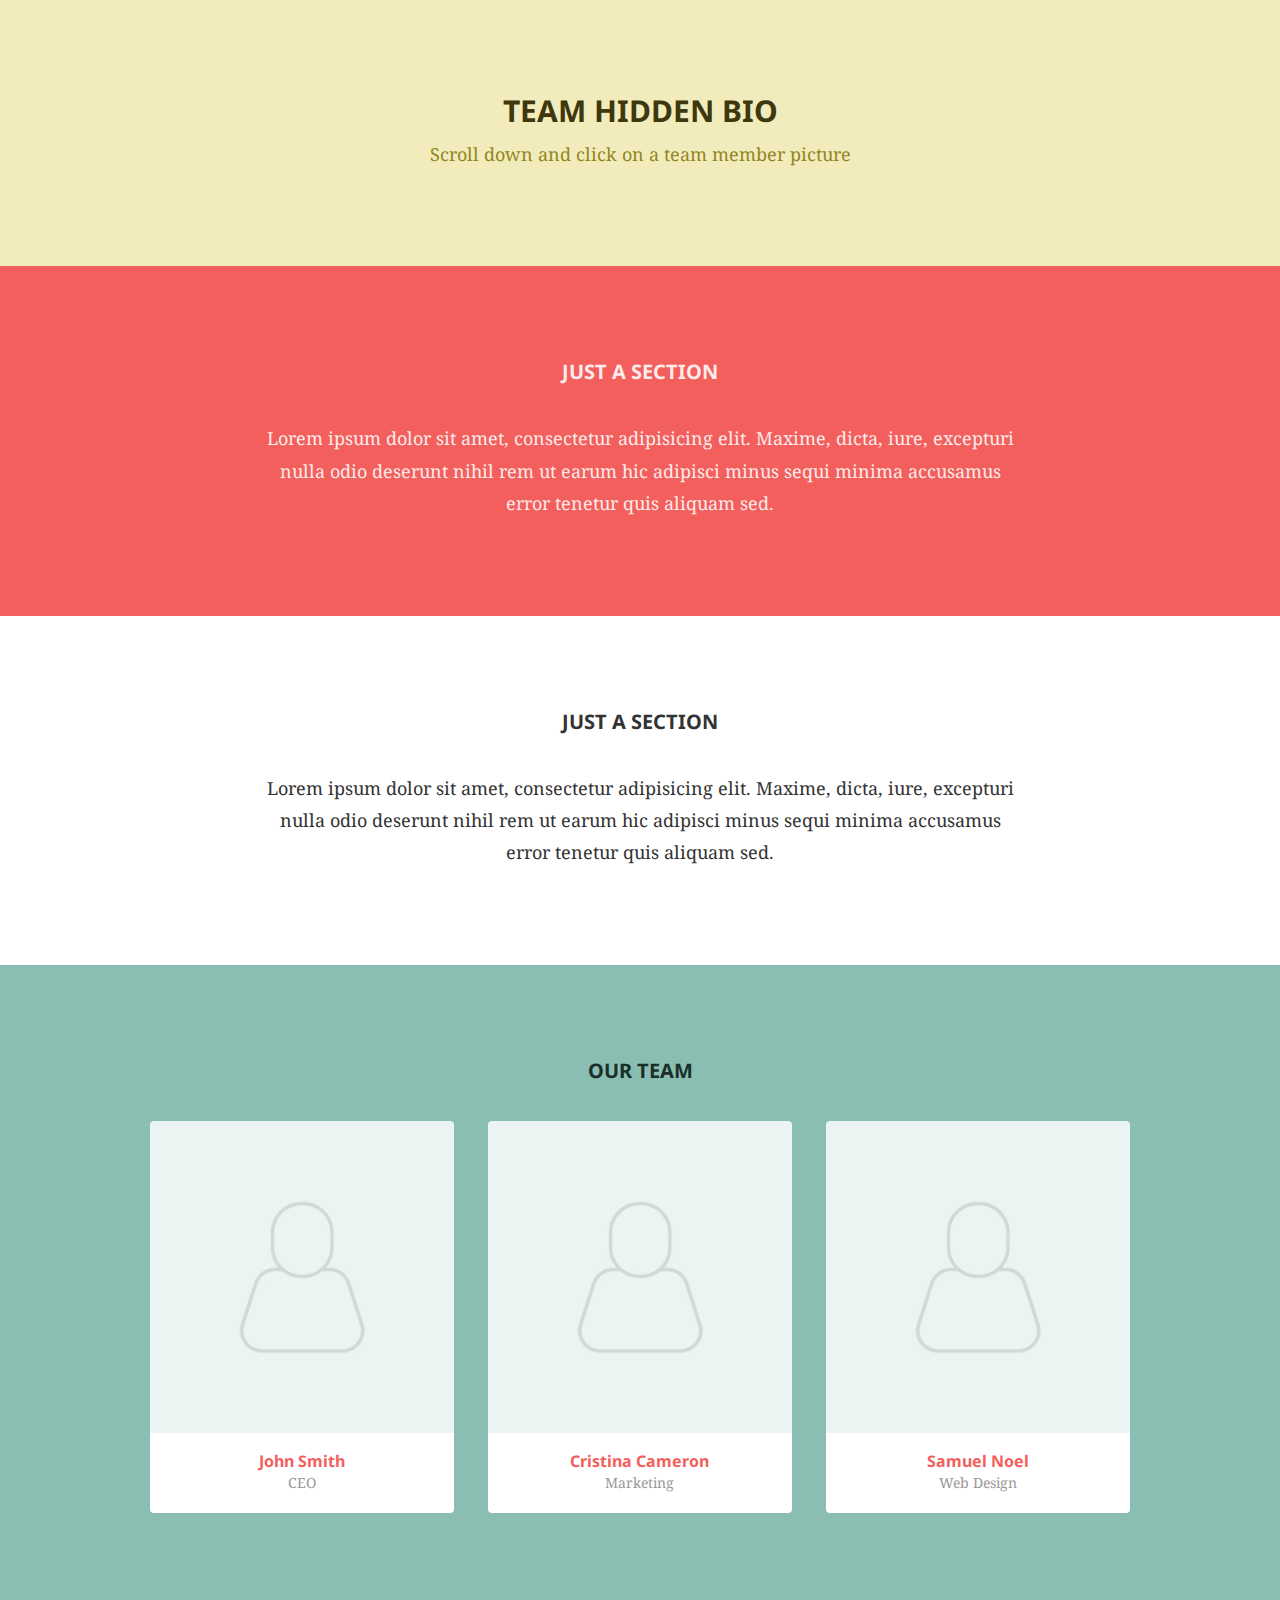
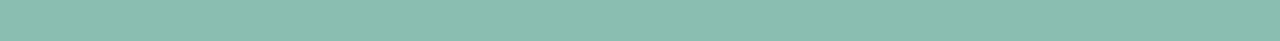
<file: team/index.html>
<!doctype html>
<html lang="en" class="no-js">
<head>
	<meta charset="UTF-8">
	<meta name="viewport" content="width=device-width, initial-scale=1">

	<link href='http://fonts.googleapis.com/css?family=Droid+Sans:400,700|Droid+Serif' rel='stylesheet' type='text/css'>

	<link rel="stylesheet" href="css/reset.css"> <!-- CSS reset -->
	<link rel="stylesheet" href="css/style.css"> <!-- Gem style -->
	<script src="js/modernizr.js"></script> <!-- Modernizr -->
  	
	<title>Team Hidden Bio</title>
</head>
<body>
	<main>
		<header class="cd-section">
			<div class="cd-container">
				<h1>Team Hidden Bio</h1>
				<p>Scroll down and click on a team member picture</p>
			</div> <!-- cd-container -->
		</header>

		<section class="cd-section cd-placeholder-1">
			<div class="cd-container">
				<h2>Just a section</h2>
				<p>Lorem ipsum dolor sit amet, consectetur adipisicing elit. Maxime, dicta, iure, excepturi nulla odio deserunt nihil rem ut earum hic adipisci minus sequi minima accusamus error tenetur quis aliquam sed.</p>
			</div> <!-- cd-container -->
		</section>

		<section class="cd-section cd-placeholder-2">
			<div class="cd-container">
				<h2>Just a section</h2>
				<p>Lorem ipsum dolor sit amet, consectetur adipisicing elit. Maxime, dicta, iure, excepturi nulla odio deserunt nihil rem ut earum hic adipisci minus sequi minima accusamus error tenetur quis aliquam sed.</p>
			</div> <!-- cd-container -->
		</section>

		<section id="cd-team" class="cd-section">
			<div class="cd-container">
				<h2>Our team</h2>
				<ul>
					<li>
						<a href="#0" data-type="member-1">
							<figure>
								<img src="img/team-member-1.jpg" alt="Team member 1">
								<div class="cd-img-overlay"><span>View Bio</span></div>
							</figure>

							<div class="cd-member-info">
								John Smith <span>CEO</span>
							</div> <!-- cd-member-info -->
						</a>
					</li>
					
					<li>
						<a href="#0" data-type="member-2">
							<figure>
								<img src="img/team-member-1.jpg" alt="Team member 1">
								<div class="cd-img-overlay"><span>View Bio</span></div>
							</figure>

							<div class="cd-member-info">
								Cristina Cameron <span>Marketing</span>
							</div> <!-- cd-member-info -->
						</a>
					</li>

					<li>
						<a href="#0" data-type="member-3">
							<figure>
								<img src="img/team-member-1.jpg" alt="Team member 1">
								<div class="cd-img-overlay"><span>View Bio</span></div>
							</figure>

							<div class="cd-member-info">
								Samuel Noel <span>Web Design</span>
							</div> <!-- cd-member-info -->
						</a>
					</li>
				</ul>
			</div> <!-- cd-container -->
		</section> <!-- cd-team -->

		<div class="cd-overlay"></div>
	</main>

	<div class="cd-member-bio member-1">
		<div class="cd-member-bio-pict">
			<img src="img/member-bio-img-1.jpg" alt="Member Bio image">
		</div> <!-- cd-member-bio-pict -->

		<div class="cd-bio-content">
			<h1>Meet John Smith</h1>
			<p>Lorem ipsum dolor sit amet, consectetur adipisicing elit. Non, amet, voluptatibus et omnis dolore illo saepe voluptatem qui quibusdam sunt corporis ut iure repellendus delectus voluptate explicabo temporibus quos eaque?</p>
			<p>Lorem ipsum dolor sit amet, consectetur adipisicing elit. Ex, explicabo, doloribus, esse rem officia quas facilis eius alias similique ducimus amet quam odio perspiciatis dolorem ipsam! Ab, dolores, adipisci, explicabo pariatur illum deleniti quam iusto placeat nisi aliquam praesentium mollitia eligendi a! Sequi, voluptatibus sed quos possimus harum rem tempore fugiat? Corporis, officia, assumenda, asperiores blanditiis quidem aliquam fugiat vel excepturi velit provident aut omnis quos aliquid tempora eaque. Nemo, eveniet, sint maxime eum maiores totam est inventore numquam voluptatem hic nam blanditiis placeat illum nesciunt voluptatum eos cum quos magni voluptates ipsam. Perspiciatis alias ducimus libero. Quo provident omnis fugiat ut repellendus optio cum quaerat odio et ipsa. Molestias, atque repellat non maxime amet corporis magni libero quam numquam error beatae at asperiores et a porro nostrum ab necessitatibus esse aliquid iure repellendus obcaecati unde quo eius eum dolores quasi consectetur culpa velit optio! Sequi, dolor, minima, veniam doloribus in ullam cupiditate iste animi ipsum esse eaque similique illo temporibus magni et earum amet sint deleniti est reiciendis. Maxime, quis, animi, ad quasi adipisci suscipit alias iste reprehenderit ea placeat nulla commodi nobis magnam provident veniam earum odit eveniet possimus aut voluptatum dolorum culpa necessitatibus facere totam quisquam. Ipsam.</p>
		</div> <!-- cd-bio-content -->
	</div> <!-- cd-member-bio -->

	<div class="cd-member-bio member-2">
		<div class="cd-member-bio-pict">
			<img src="img/member-bio-img-2.jpg" alt="Member Bio image">
		</div> <!-- cd-member-bio-pict -->

		<div class="cd-bio-content">
			<h1>Meet Cristina Cameron</h1>
			<p>Lorem ipsum dolor sit amet, consectetur adipisicing elit. Non, amet, voluptatibus et omnis dolore illo saepe voluptatem qui quibusdam sunt corporis ut iure repellendus delectus voluptate explicabo temporibus quos eaque?</p>
			<p>Lorem ipsum dolor sit amet, consectetur adipisicing elit. Ex, explicabo, doloribus, esse rem officia quas facilis eius alias similique ducimus amet quam odio perspiciatis dolorem ipsam! Ab, dolores, adipisci, explicabo pariatur illum deleniti quam iusto placeat nisi aliquam praesentium mollitia eligendi a! Sequi, voluptatibus sed quos possimus harum rem tempore fugiat? Corporis, officia, assumenda, asperiores blanditiis quidem aliquam fugiat vel excepturi velit provident aut omnis quos aliquid tempora eaque. Nemo, eveniet, sint maxime eum maiores totam est inventore numquam voluptatem hic nam blanditiis placeat illum nesciunt voluptatum eos cum quos magni voluptates ipsam. Perspiciatis alias ducimus libero. Quo provident omnis fugiat ut repellendus optio cum quaerat odio et ipsa. Molestias, atque repellat non maxime amet corporis magni libero quam numquam error beatae at asperiores et a porro nostrum ab necessitatibus esse aliquid iure repellendus obcaecati unde quo eius eum dolores quasi consectetur culpa velit optio! Sequi, dolor, minima, veniam doloribus in ullam cupiditate iste animi ipsum esse eaque similique illo temporibus magni et earum amet sint deleniti est reiciendis. Maxime, quis, animi, ad quasi adipisci suscipit alias iste reprehenderit ea placeat nulla commodi nobis magnam provident veniam earum odit eveniet possimus aut voluptatum dolorum culpa necessitatibus facere totam quisquam. Ipsam.</p>
		</div> <!-- cd-bio-content -->
	</div> <!-- cd-member-bio -->

	<div class="cd-member-bio member-3">
		<div class="cd-member-bio-pict">
			<img src="img/member-bio-img-3.jpg" alt="Member Bio image">
		</div> <!-- cd-member-bio-pict -->

		<div class="cd-bio-content">
			<h1>Meet Samuel Noel</h1>
			<p>Lorem ipsum dolor sit amet, consectetur adipisicing elit. Non, amet, voluptatibus et omnis dolore illo saepe voluptatem qui quibusdam sunt corporis ut iure repellendus delectus voluptate explicabo temporibus quos eaque?</p>
			<p>Lorem ipsum dolor sit amet, consectetur adipisicing elit. Ex, explicabo, doloribus, esse rem officia quas facilis eius alias similique ducimus amet quam odio perspiciatis dolorem ipsam! Ab, dolores, adipisci, explicabo pariatur illum deleniti quam iusto placeat nisi aliquam praesentium mollitia eligendi a! Sequi, voluptatibus sed quos possimus harum rem tempore fugiat? Corporis, officia, assumenda, asperiores blanditiis quidem aliquam fugiat vel excepturi velit provident aut omnis quos aliquid tempora eaque. Nemo, eveniet, sint maxime eum maiores totam est inventore numquam voluptatem hic nam blanditiis placeat illum nesciunt voluptatum eos cum quos magni voluptates ipsam. Perspiciatis alias ducimus libero. Quo provident omnis fugiat ut repellendus optio cum quaerat odio et ipsa. Molestias, atque repellat non maxime amet corporis magni libero quam numquam error beatae at asperiores et a porro nostrum ab necessitatibus esse aliquid iure repellendus obcaecati unde quo eius eum dolores quasi consectetur culpa velit optio! Sequi, dolor, minima, veniam doloribus in ullam cupiditate iste animi ipsum esse eaque similique illo temporibus magni et earum amet sint deleniti est reiciendis. Maxime, quis, animi, ad quasi adipisci suscipit alias iste reprehenderit ea placeat nulla commodi nobis magnam provident veniam earum odit eveniet possimus aut voluptatum dolorum culpa necessitatibus facere totam quisquam. Ipsam.</p>
		</div> <!-- cd-bio-content -->
	</div> <!-- cd-member-bio -->
	<a href="#0" class="cd-member-bio-close">Close</a> <!-- close the author bio section -->
<script src="http://ajax.googleapis.com/ajax/libs/jquery/1.11.0/jquery.min.js"></script>
<script src="js/main.js"></script> <!-- Gem jQuery -->
</body>
</html>
</file>
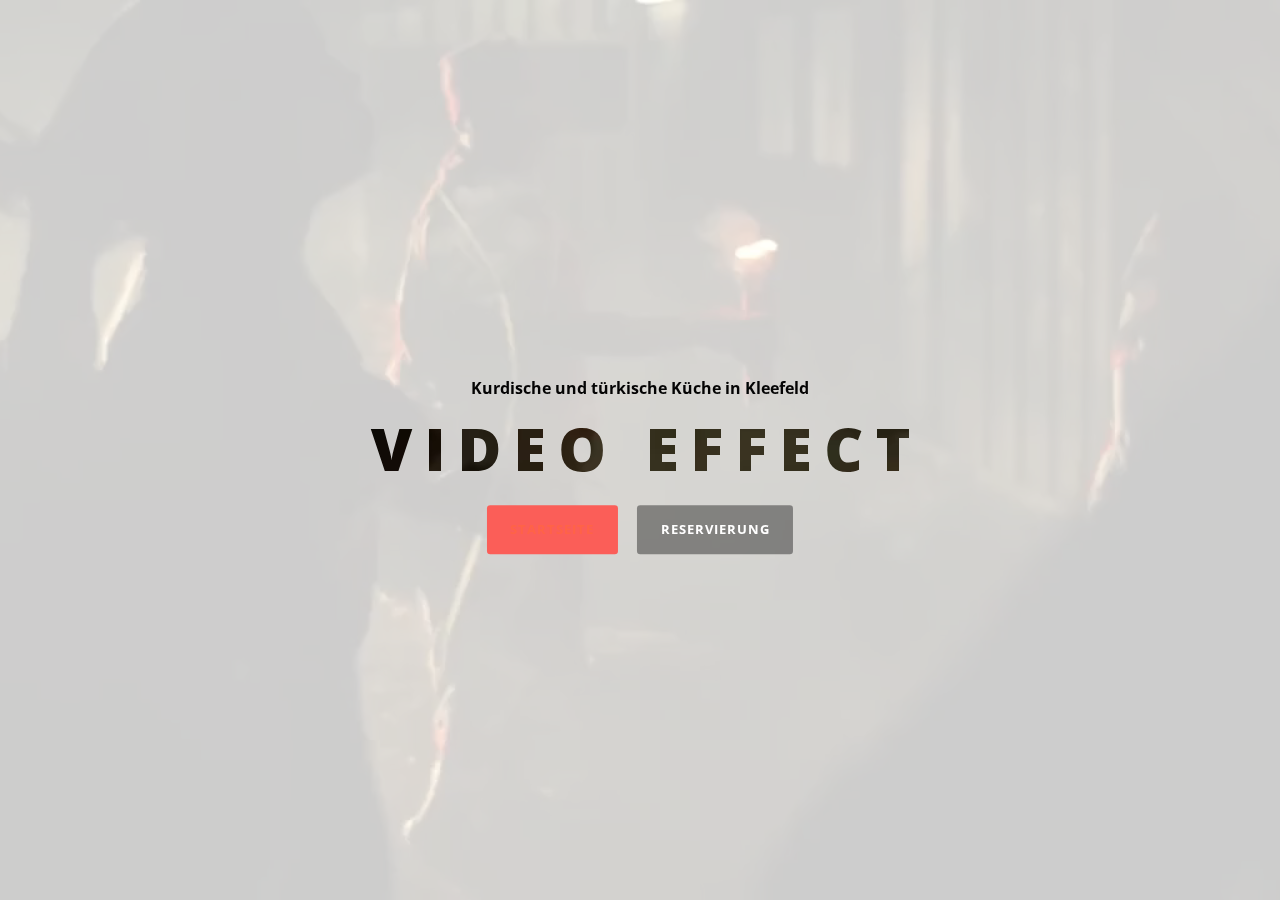
<file: video.html>
<!doctype html>
<html lang="en" class="no-js">
<head>
	<meta charset="UTF-8">
	<meta name="viewport" content="width=device-width, initial-scale=1">

	<link href='https://fonts.googleapis.com/css?family=Open+Sans:300,700,400' rel='stylesheet' type='text/css'>

	<link rel="stylesheet" href="video/css/reset.css"> <!-- CSS reset -->
	<link rel="stylesheet" href="video/css/style.css"> <!-- Resource style -->
	<script src="video/js/modernizr.js"></script> <!-- Modernizr -->
  	
	<title>memento Grill</title>
</head>
<body>

<section class="cd-intro video">
	<div class="cd-intro-content video">
		<h1 class="svg-wrapper">
			<svg class="svg-mask" x="0px" y="0px" width="4000px" height="3000px" viewBox="0 0 4000 3000">
			 <title>memento Grill</title>
				<path fill="#FFFFFF" d="M1836.9,1488h-2.9v24h2.1c3.5,0,6.1-1,7.7-3.1s2.5-5.2,2.5-9.4c0-3.9-0.8-6.8-2.3-8.7
					C1842.5,1488.9,1840.1,1488,1836.9,1488z"/>
				<path fill="#FFFFFF" d="M0,0v3000h4000V0H0z M1758.4,1521h-13.6l-14-42h13l5.8,21.5c1.2,4.8,1.9,8.1,2,10c0.1-1.4,0.4-3.1,0.8-5.2
					s0.8-3.5,1.1-4.7l5.9-21.7h12.9L1758.4,1521z M1801,1521h-12v-42h12V1521z M1852.4,1515.4c-3.9,3.9-9.5,5.6-16.6,5.6H1822v-42h14.8
					c6.9,0,12.2,1.6,15.9,5.1c3.7,3.5,5.6,8.4,5.6,15C1858.3,1506.3,1856.4,1511.6,1852.4,1515.4z M1903,1488h-13v7h12v9h-12v8h13v9
					h-25v-42h25V1488z M1957.7,1516.4c-3.5,3.8-8.7,5.6-15.5,5.6c-6.7,0-11.9-1.9-15.5-5.7c-3.6-3.8-5.4-9.3-5.4-16.5
					c0-7.1,1.8-12.6,5.3-16.3c3.6-3.8,8.7-5.6,15.5-5.6c6.8,0,12,1.9,15.5,5.6c3.5,3.7,5.3,9.2,5.3,16.4
					C1963,1507.2,1961.3,1512.7,1957.7,1516.4z M2036,1488h-14v7h13v9h-13v8h14v9h-26v-42h26V1488z M2081,1488h-14v8h13v9h-13v16h-12
					v-42h26V1488z M2125,1488h-14v8h13v9h-13v16h-11v-42h25V1488z M2169,1488h-13v7h12v9h-12v8h13v9h-25v-42h25V1488z M2208.6,1512.6
					c1.9,0,3.5-0.3,5.3-0.8s4.1-1.2,5.1-1.9v9.8c-3,1.6-7.4,2.4-11.9,2.4c-6.5,0-11.3-1.9-14.7-5.6c-3.4-3.8-5.1-9.2-5.1-16.3
					c0-4.4,0.9-8.3,2.5-11.7c1.7-3.4,4.1-5.9,7.2-7.7c3.1-1.8,6.8-2.7,11.1-2.7c4.6,0,9.1,1,13.3,3l-3.5,9.1c-1.6-0.7-3.2-1.4-4.7-1.9
					c-1.6-0.5-3.3-0.8-5.1-0.8c-2.8,0-4.9,1.1-6.4,3.4s-2.3,5.4-2.3,9.3C2199.2,1508.5,2202.3,1512.6,2208.6,1512.6z M2269,1488h-10v33
					h-12v-33h-10v-9h32V1488z"/>
				<path fill="#FFFFFF" d="M1942.3,1487.4c-5.8,0-8.7,4.2-8.7,12.5c0,8.3,2.9,12.4,8.6,12.4c2.9,0,5.1-1,6.5-3c1.4-2,2.1-5.1,2.1-9.4
					c0-4.3-0.7-7.4-2.2-9.5C1947.3,1488.5,1945.1,1487.4,1942.3,1487.4z"/>
			</svg> <!-- .svg-mask -->

			<svg class="svg-mask-mobile" x="0px" y="0px" width="2000px" height="3000px" viewBox="0 0 2000 3000">
				<title>memento Grill</title>
				<path fill="#FFFFFF" d="M1082,1445c-5.8,0-8.7,4.2-8.7,12.5s2.9,12.4,8.6,12.4c2.9,0,5.1-1,6.5-3s2.1-5.1,2.1-9.4s-0.7-7.4-2.2-9.5
					C1087,1446,1084.9,1445,1082,1445z"/>
				<path fill="#FFFFFF" d="M0,0v3000h2000V0H0z M1022.6,1436.2h25.4v9.3h-13.9v6.7h12.8v9.3h-12.8v8.1h13.9v9.4h-25.4V1436.2z
					 M971.3,1436.2h14.8c6.9,0,12.2,1.8,15.9,5.3s5.6,8.6,5.6,15.2c0,7.1-2,12.7-5.9,16.5c-3.9,3.9-9.5,5.8-16.6,5.8h-13.9v-42.8H971.3z
					 M907.4,1525.5h-13.9v6.7h12.8v9.3h-12.8v8.1h13.9v9.4H882v-42.8h25.4V1525.5z M903.8,1479l-14-42.8h13l5.8,21.7
					c1.2,4.8,1.9,8.2,2,10.1c0.1-1.4,0.4-3.1,0.8-5.1s0.8-3.7,1.1-4.8l5.9-21.8h12.9l-14,42.8L903.8,1479L903.8,1479z M947.4,1525.5
					h-13.9v8.2h12.8v9.3h-12.8v16.1h-11.4v-42.8h25.3L947.4,1525.5L947.4,1525.5z M954.9,1479h-11.6v-42.8h11.6V1479z M987,1525.5h-13.9
					v8.2h12.8v9.3h-12.8v16.1h-11.4v-42.8H987V1525.5z M1026.7,1525.5h-13.9v6.7h12.8v9.3h-12.8v8.1h13.9v9.4h-25.4v-42.8h25.4V1525.5z
					 M1061.1,1550.1c1.9,0,3.7-0.3,5.5-0.8s3.6-1.2,5.4-1.9v9.8c-3.6,1.6-7.6,2.4-12.1,2.4c-6.5,0-11.4-1.9-14.9-5.6
					c-3.4-3.8-5.2-9.2-5.2-16.3c0-4.4,0.8-8.3,2.5-11.7c1.7-3.4,4.1-5.9,7.2-7.7c3.1-1.8,6.8-2.7,11.1-2.7c4.6,0,9.1,1,13.3,3l-3.5,9.1
					c-1.6-0.7-3.2-1.4-4.7-1.9c-1.6-0.5-3.3-0.8-5.1-0.8c-2.8,0-4.9,1.1-6.4,3.4s-2.3,5.4-2.3,9.3
					C1051.7,1546,1054.8,1550.1,1061.1,1550.1z M1066.5,1473.9c-3.6-3.8-5.4-9.3-5.4-16.5c0-7.1,1.8-12.6,5.3-16.3
					c3.6-3.8,8.7-5.6,15.5-5.6s12,1.9,15.5,5.6s5.3,9.2,5.3,16.4c0,7.2-1.8,12.7-5.3,16.4s-8.7,5.6-15.5,5.6
					C1075.2,1479.6,1070.1,1477.7,1066.5,1473.9z M1116.8,1525.6h-10.4v33.4h-11.6v-33.4h-10.5v-9.5h32.5V1525.6z"/>
				<path fill="#FFFFFF" d="M993.2,1466.4c1.6-2,2.5-5.2,2.5-9.4c0-3.9-0.8-6.8-2.3-8.7c-1.6-1.9-3.9-2.8-7.1-2.8h-3.4v24h2.6
					C989,1469.5,991.6,1468.5,993.2,1466.4z"/>
			</svg> <!-- .svg-mask-mobile -->
	    </h1>
		
		<p>Kurdische und türkische Küche in Kleefeld</p>
		
		<div class="action-wrapper">
			<a href="memento.html" class="cd-btn main-action">Startseite</a>
			<a href="#0" class="cd-btn">Reservierung</a>
		</div>

		<div class="cd-bg-video-wrapper" data-video="video/assets/video">
			<!-- video element will be loaded using jQuery -->
		</div>
	</div>
</section>
	
<script src="video/js/jquery-2.1.4.js"></script>
<script src="video/js/main.js"></script> <!-- Resource jQuery -->
</body>
</html>
</file>
<file: team/css/style.css>
/* -------------------------------- 

Primary style

-------------------------------- */
html * {
  -webkit-font-smoothing: antialiased;
  -moz-osx-font-smoothing: grayscale;
}

*, *:after, *:before {
  -webkit-box-sizing: border-box;
  -moz-box-sizing: border-box;
  box-sizing: border-box;
}

body {
  font-size: 100%;
  font-family: "Droid Serif", serif;
  color: #333333;
  background-color: white;
  /* prevent ie from showing the horizontal scrollbar */
  overflow-x: hidden;
}
body.overflow-hidden {
  /* when author bio is visible, the out-of-focus content won't scroll */
  overflow: hidden;
}

a {
  color: #f25f5c;
  text-decoration: none;
}

img {
  max-width: 100%;
}

/* -------------------------------- 

Modules - reusable parts of our design

-------------------------------- */
.cd-container {
  /* this class is used to give a max-width to the element it is applied to, and center it horizontally when it reaches that max-width */
  width: 90%;
  max-width: 1200px;
  margin: 0 auto;
}
.cd-container::after {
  /* clearfix */
  content: '';
  display: table;
  clear: both;
}

/* -------------------------------- 

Main components 

-------------------------------- */
main {
  position: relative;
  z-index: 2;
  -webkit-transition-property: -webkit-transform;
  -moz-transition-property: -moz-transform;
  transition-property: transform;
  -webkit-transition-duration: 0.3s;
  -moz-transition-duration: 0.3s;
  transition-duration: 0.3s;
}
main.slide-out {
  /* the main element slides to the left when the author bio is visible */
  -webkit-transform: translateX(-270px);
  -moz-transform: translateX(-270px);
  -ms-transform: translateX(-270px);
  -o-transform: translateX(-270px);
  transform: translateX(-270px);
}
main.slide-out .cd-overlay {
  /* the overlay layer gets visible when the author bio slides in */
  display: block;
  -webkit-animation: cd-fade-in 0.3s;
  -moz-animation: cd-fade-in 0.3s;
  animation: cd-fade-in 0.3s;
}
@media only screen and (min-width: 768px) {
  main.slide-out {
    /* change in size of the author bio section */
    -webkit-transform: translateX(-600px);
    -moz-transform: translateX(-600px);
    -ms-transform: translateX(-600px);
    -o-transform: translateX(-600px);
    transform: translateX(-600px);
  }
}
@media only screen and (min-width: 1200px) {
  main.slide-out {
    -webkit-transform: translateX(-800px);
    -moz-transform: translateX(-800px);
    -ms-transform: translateX(-800px);
    -o-transform: translateX(-800px);
    transform: translateX(-800px);
  }
}

.cd-section {
  padding: 2em 0;
  text-align: center;
}
.cd-section .cd-container {
  /* this modifies the .cd-container default max-width */
  max-width: 768px;
}
.cd-section h2 {
  font-family: "Droid Sans", sans-serif;
  font-weight: bold;
  text-transform: uppercase;
  margin-bottom: 1em;
  font-size: 20px;
  font-size: 1.25rem;
}
.cd-section p {
  line-height: 1.4;
}
@media only screen and (min-width: 768px) {
  .cd-section {
    padding: 4em;
  }
  .cd-section p {
    line-height: 1.6;
  }
}
@media only screen and (min-width: 1200px) {
  .cd-section {
    padding: 6em;
  }
  .cd-section h2 {
    margin-bottom: 2em;
  }
  .cd-section p {
    line-height: 1.8;
    font-size: 18px;
    font-size: 1.125rem;
  }
}

header {
  background: #f2ecbd;
}
header h1 {
  font-size: 30px;
  font-size: 1.875rem;
  font-family: "Droid Sans", sans-serif;
  font-weight: bold;
  text-transform: uppercase;
  margin-bottom: .4em;
  color: #3e380c;
}
header p {
  font-size: 13px;
  font-size: 0.8125rem;
  color: #93861d;
}

.cd-placeholder-1 {
  background: #f25f5c;
  color: #fdeaea;
}

.cd-placeholder-2 {
  background: #FFF;
}

#cd-team {
  background: #8abeb2;
}
#cd-team .cd-container {
  max-width: 1200px;
}
#cd-team h2 {
  color: #1a2f2a;
}
#cd-team li {
  margin-bottom: 2em;
  border-radius: 0.25em;
  box-shadow: 0 0 10px rgba(92, 75, 81, 0);
  -webkit-transition: all 0.3s;
  -moz-transition: all 0.3s;
  transition: all 0.3s;
}
.no-touch #cd-team li:hover {
  box-shadow: 0 0 10px rgba(92, 75, 81, 0.3);
}
.no-touch #cd-team li:hover .cd-img-overlay {
  opacity: 1;
}
#cd-team figure {
  position: relative;
}
#cd-team img {
  display: block;
  width: 100%;
  border-radius: .25em .25em 0 0;
}
#cd-team .cd-img-overlay {
  position: absolute;
  top: 0;
  left: 0;
  width: 100%;
  height: 100%;
  background: rgba(92, 75, 81, 0.9);
  opacity: 0;
  border-radius: .25em .25em 0 0;
  -webkit-transition: opacity 0.3s;
  -moz-transition: opacity 0.3s;
  transition: opacity 0.3s;
}
#cd-team .cd-img-overlay span {
  position: absolute;
  left: 50%;
  top: 50%;
  bottom: auto;
  right: auto;
  -webkit-transform: translateX(-50%) translateY(-50%);
  -moz-transform: translateX(-50%) translateY(-50%);
  -ms-transform: translateX(-50%) translateY(-50%);
  -o-transform: translateX(-50%) translateY(-50%);
  transform: translateX(-50%) translateY(-50%);
  color: #FFF;
}
#cd-team .cd-member-info {
  height: 80px;
  background: #FFF;
  text-align: center;
  font-family: "Droid Sans", sans-serif;
  font-weight: bold;
  padding-top: 20px;
  border-radius: 0 0 .25em .25em;
}
#cd-team .cd-member-info span {
  display: block;
  font-family: "Droid Serif", serif;
  font-weight: normal;
  color: #999999;
  font-size: 14px;
  font-size: 0.875rem;
  margin-top: .5em;
}
@media only screen and (min-width: 768px) {
  #cd-team li {
    width: 31%;
    float: left;
    margin-right: 3.5%;
  }
  #cd-team li:nth-child(3n) {
    margin-right: 0;
  }
}

.cd-member-bio {
  position: fixed;
  top: 0;
  right: 0;
  width: 270px;
  height: 100%;
  overflow-y: auto;
  /* smooth scrolling on mobile phones and tablets */
  -webkit-overflow-scrolling: touch;
  background: #5c4b51;
  z-index: 1;
  /* this how we move the author bio section off the canvas */
  -webkit-transform: translateX(270px);
  -moz-transform: translateX(270px);
  -ms-transform: translateX(270px);
  -o-transform: translateX(270px);
  transform: translateX(270px);
  -webkit-transition-property: -webkit-transform;
  -moz-transition-property: -moz-transform;
  transition-property: transform;
  -webkit-transition-duration: 0.3s;
  -moz-transition-duration: 0.3s;
  transition-duration: 0.3s;
}
.cd-member-bio.slide-in {
  /* the author bio section slides in when the user clicks on the team member picture */
  -webkit-transform: translateX(0);
  -moz-transform: translateX(0);
  -ms-transform: translateX(0);
  -o-transform: translateX(0);
  transform: translateX(0);
}
.cd-member-bio .cd-member-bio-pict {
  position: relative;
}
.cd-member-bio .cd-member-bio-pict::after {
  /* gradient at the bottom of the image - same color of the background of the section */
  content: '';
  position: absolute;
  bottom: 0;
  left: 0;
  width: 100%;
  height: 80px;
  background: -webkit-linear-gradient( bottom , #5c4b51, rgba(92, 75, 81, 0));
  background: linear-gradient(to top, #5c4b51, rgba(92, 75, 81, 0));
}
.no-cssgradients .cd-member-bio .cd-member-bio-pict::after {
  display: none;
}
.cd-member-bio img {
  width: 100%;
  display: block;
}
.cd-member-bio .cd-bio-content {
  padding: 1em;
  color: #FFF;
}
.cd-member-bio .cd-bio-content h1 {
  font-family: "Droid Sans", sans-serif;
  font-weight: bold;
  text-transform: uppercase;
  text-align: center;
  font-size: 20px;
  font-size: 1.25rem;
}
.cd-member-bio .cd-bio-content p {
  font-size: 14px;
  font-size: 0.875rem;
  margin: 1em 0;
  line-height: 1.4;
  color: #d7cfd2;
}
@media only screen and (min-width: 768px) {
  .cd-member-bio {
    width: 600px;
    -webkit-transform: translateX(600px);
    -moz-transform: translateX(600px);
    -ms-transform: translateX(600px);
    -o-transform: translateX(600px);
    transform: translateX(600px);
  }
  .cd-member-bio .cd-bio-content {
    padding: 2em;
  }
  .cd-member-bio .cd-bio-content p {
    line-height: 1.6;
    margin: 2em 0;
  }
}
@media only screen and (min-width: 1200px) {
  .cd-member-bio {
    width: 800px;
    -webkit-transform: translateX(800px);
    -moz-transform: translateX(800px);
    -ms-transform: translateX(800px);
    -o-transform: translateX(800px);
    transform: translateX(800px);
  }
  .cd-member-bio .cd-member-bio-pict::after {
    height: 150px;
  }
  .cd-member-bio .cd-bio-content {
    padding: 4em;
    /* we move the content up so the title is over the color gradient */
    -webkit-transform: translateY(-80px);
    -moz-transform: translateY(-80px);
    -ms-transform: translateY(-80px);
    -o-transform: translateY(-80px);
    transform: translateY(-80px);
  }
  .cd-member-bio .cd-bio-content h1 {
    font-size: 40px;
    font-size: 2.5rem;
  }
  .cd-member-bio .cd-bio-content p {
    font-size: 16px;
    font-size: 1rem;
  }
  .no-cssgradients .cd-member-bio .cd-bio-content {
    -webkit-transform: translateY(0);
    -moz-transform: translateY(0);
    -ms-transform: translateY(0);
    -o-transform: translateY(0);
    transform: translateY(0);
  }
}

.cd-member-bio-close {
  width: 32px;
  height: 32px;
  overflow: hidden;
  position: fixed;
  top: 10px;
  right: 10px;
  background: url("../img/cd-icon-close.svg") no-repeat center center;
  text-indent: 100%;
  white-space: nowrap;
  z-index: 3;
  display: none;
}
.cd-member-bio-close.is-visible {
  display: block;
  -webkit-animation: cd-move-in 0.8s;
  -moz-animation: cd-move-in 0.8s;
  animation: cd-move-in 0.8s;
}
@media only screen and (min-width: 1200px) {
  .cd-member-bio-close {
    right: 20px;
    top: 20px;
  }
}

.cd-overlay {
  position: absolute;
  top: 0;
  left: 0;
  width: 100%;
  height: 100%;
  background: rgba(138, 190, 178, 0.8);
  cursor: pointer;
  display: none;
}

/* -------------------------------- 

xkeyframes 

-------------------------------- */
@-webkit-keyframes cd-fade-in {
  0% {
    opacity: 0;
  }

  100% {
    opacity: 1;
  }
}
@-moz-keyframes cd-fade-in {
  0% {
    opacity: 0;
  }

  100% {
    opacity: 1;
  }
}
@keyframes cd-fade-in {
  0% {
    opacity: 0;
  }

  100% {
    opacity: 1;
  }
}
@-webkit-keyframes cd-move-in {
  0% {
    -webkit-transform: translateX(100px);
  }

  100% {
    -webkit-transform: translateX(0);
  }
}
@-moz-keyframes cd-move-in {
  0% {
    -moz-transform: translateX(100px);
  }

  100% {
    -moz-transform: translateX(0);
  }
}
@keyframes cd-move-in {
  0% {
    -webkit-transform: translateX(100px);
    -moz-transform: translateX(100px);
    -ms-transform: translateX(100px);
    -o-transform: translateX(100px);
    transform: translateX(100px);
  }

  100% {
    -webkit-transform: translateX(0);
    -moz-transform: translateX(0);
    -ms-transform: translateX(0);
    -o-transform: translateX(0);
    transform: translateX(0);
  }
}
</file>
<file: video/css/style.css>
/* -------------------------------- 

Primary style

-------------------------------- */
*, *::after, *::before {
  box-sizing: border-box;
}

html {
  font-size: 62.5%;
}

body {
  font-size: 1.6rem;
  font-family: "Open Sans", sans-serif;
  color: #040404;
  background-color: #ffffff;
}

a {
  color: #2e416a;
  text-decoration: none;
}

/* -------------------------------- 

General Style

-------------------------------- */
.cd-intro {
  position: relative;
  height: 100vh;
  width: 100%;
  /* vertically align its content */
  display: table;
  background: black;
  overflow: hidden;
  animation: hideme 3s linear forwards;
}

.cd-intro-content {
  /* vertically align inside its parent */
  display: table-cell;
  vertical-align: middle;
  text-align: center;
  padding: 0 5%;
  /*  background: #2e416a; 
  background: url(../img/memento2.jpg) no-repeat center center ; */
  -webkit-font-smoothing: antialiased;
  -moz-osx-font-smoothing: grayscale;
  max-width: 100%;
  height: auto;
}
.cd-intro-content h1 {
  font-size: 2.4rem;
  color: #ffffff;
}
.cd-intro-content p {
  font-size: 1.4rem;
  font-weight: 700;
  line-height: 1.4;
  margin: 1em 0;
  color: #6d7a97;
}
.cd-intro-content .action-wrapper {
  display: inline-block;
}
.cd-intro-content .action-wrapper::after {
  clear: both;
  content: "";
  display: table;
}
.cd-intro-content .action-wrapper > * {
  float: left;
}
@media only screen and (min-width: 768px) {
  .cd-intro-content h1 {
    font-size: 5.2rem;
    font-weight: 300;
  }
  .cd-intro-content p {
    font-size: 1.6rem;
    margin: 1.5em 0 1.9em;
  }
}

.cd-btn {
  display: inline-block;
  padding: 1.2em 1.4em;
  font-size: 1.3rem;
  color: white;
  text-transform: uppercase;
  font-weight: bold;
  letter-spacing: 1px;
  border-radius: .25em;
  margin-right: 1.5em;
}
.cd-btn:nth-of-type(2) {
  margin-right: 0;
}
.cd-btn.main-action {
background-color: black;
color: #FF6347;
}
.cd-btn.main-action:hover{
  background-color: #FF6347;
  color: black;
}
.cd-btn:hover{
  background-color: white;
  color: black;
}
@media only screen and (min-width: 480px) {
  .cd-btn {
    padding: 1.2em 1.6em;
  }
}
@media only screen and (min-width: 768px) {
  .cd-btn {
    padding: 1.4em 1.8em;
  }
}

.cd-intro-content h1,
.cd-intro-content h1 span,
.cd-intro-content p,
.cd-intro-content .cd-btn {
  opacity: 0;
  -webkit-animation-duration: 0.8s;
  -moz-animation-duration: 0.8s;
  animation-duration: 0.8s;
  -webkit-animation-delay: 0.3s;
  -moz-animation-delay: 0.3s;
  animation-delay: 0.3s;
  -webkit-animation-fill-mode: forwards;
  -moz-animation-fill-mode: forwards;
  animation-fill-mode: forwards;
}
.no-cssanimations .cd-intro-content h1, .no-cssanimations
.cd-intro-content h1 span, .no-cssanimations
.cd-intro-content p, .no-cssanimations
.cd-intro-content .cd-btn {
  opacity: 1;
}

/* -------------------------------- 

Bouncy 

-------------------------------- */
.bouncy.cd-intro-content h1 {
  -webkit-animation-name: cd-bounce-right;
  -moz-animation-name: cd-bounce-right;
  animation-name: cd-bounce-right;
}

.bouncy.cd-intro-content p {
  -webkit-animation-name: cd-bounce-left;
  -moz-animation-name: cd-bounce-left;
  animation-name: cd-bounce-left;
}

.bouncy.cd-intro-content h1,
.bouncy.cd-intro-content p {
  -webkit-animation-duration: 0.6s;
  -moz-animation-duration: 0.6s;
  animation-duration: 0.6s;
}

.bouncy.cd-intro-content .cd-btn {
  -webkit-animation-name: cd-bounce-rotate;
  -moz-animation-name: cd-bounce-rotate;
  animation-name: cd-bounce-rotate;
}

.bouncy.cd-intro-content .cd-btn {
  -webkit-animation-duration: 0.5s;
  -moz-animation-duration: 0.5s;
  animation-duration: 0.5s;
}

.bouncy.cd-intro-content .cd-btn.main-action {
  -webkit-animation-delay: 0.4s;
  -moz-animation-delay: 0.4s;
  animation-delay: 0.4s;
}

@-webkit-keyframes cd-bounce-right {
  0% {
    opacity: .2;
    -webkit-transform: translateX(-200px);
  }
  60% {
    opacity: .7;
    -webkit-transform: translateX(15px);
  }
  100% {
    opacity: 1;
    -webkit-transform: translateX(0);
  }
}
@-moz-keyframes cd-bounce-right {
  0% {
    opacity: .2;
    -moz-transform: translateX(-200px);
  }
  60% {
    opacity: .7;
    -moz-transform: translateX(15px);
  }
  100% {
    opacity: 1;
    -moz-transform: translateX(0);
  }
}
@keyframes cd-bounce-right {
  0% {
    opacity: .2;
    -webkit-transform: translateX(-200px);
    -moz-transform: translateX(-200px);
    -ms-transform: translateX(-200px);
    -o-transform: translateX(-200px);
    transform: translateX(-200px);
  }
  60% {
    opacity: .7;
    -webkit-transform: translateX(15px);
    -moz-transform: translateX(15px);
    -ms-transform: translateX(15px);
    -o-transform: translateX(15px);
    transform: translateX(15px);
  }
  100% {
    opacity: 1;
    -webkit-transform: translateX(0);
    -moz-transform: translateX(0);
    -ms-transform: translateX(0);
    -o-transform: translateX(0);
    transform: translateX(0);
  }
}
@-webkit-keyframes cd-bounce-left {
  0% {
    opacity: .2;
    -webkit-transform: translateX(200px);
  }
  60% {
    opacity: .7;
    -webkit-transform: translateX(-15px);
  }
  100% {
    opacity: 1;
    -webkit-transform: translateX(0);
  }
}
@-moz-keyframes cd-bounce-left {
  0% {
    opacity: .2;
    -moz-transform: translateX(200px);
  }
  60% {
    opacity: .7;
    -moz-transform: translateX(-15px);
  }
  100% {
    opacity: 1;
    -moz-transform: translateX(0);
  }
}
@keyframes cd-bounce-left {
  0% {
    opacity: .2;
    -webkit-transform: translateX(200px);
    -moz-transform: translateX(200px);
    -ms-transform: translateX(200px);
    -o-transform: translateX(200px);
    transform: translateX(200px);
  }
  60% {
    opacity: .7;
    -webkit-transform: translateX(-15px);
    -moz-transform: translateX(-15px);
    -ms-transform: translateX(-15px);
    -o-transform: translateX(-15px);
    transform: translateX(-15px);
  }
  100% {
    opacity: 1;
    -webkit-transform: translateX(0);
    -moz-transform: translateX(0);
    -ms-transform: translateX(0);
    -o-transform: translateX(0);
    transform: translateX(0);
  }
}
@-webkit-keyframes cd-bounce-rotate {
  0% {
    opacity: .2;
    -webkit-transform: perspective(800px) rotateX(-80deg);
  }
  20% {
    opacity: 1;
  }
  60% {
    -webkit-transform: perspective(800px) rotateX(20deg);
  }
  100% {
    opacity: 1;
    -webkit-transform: perspective(800px) rotateX(0);
  }
}
@-moz-keyframes cd-bounce-rotate {
  0% {
    opacity: .2;
    -moz-transform: perspective(800px) rotateX(-80deg);
  }
  20% {
    opacity: 1;
  }
  60% {
    -moz-transform: perspective(800px) rotateX(20deg);
  }
  100% {
    opacity: 1;
    -moz-transform: perspective(800px) rotateX(0);
  }
}
@keyframes cd-bounce-rotate {
  0% {
    opacity: .2;
    -webkit-transform: perspective(800px) rotateX(-80deg);
    -moz-transform: perspective(800px) rotateX(-80deg);
    -ms-transform: perspective(800px) rotateX(-80deg);
    -o-transform: perspective(800px) rotateX(-80deg);
    transform: perspective(800px) rotateX(-80deg);
  }
  20% {
    opacity: 1;
  }
  60% {
    -webkit-transform: perspective(800px) rotateX(20deg);
    -moz-transform: perspective(800px) rotateX(20deg);
    -ms-transform: perspective(800px) rotateX(20deg);
    -o-transform: perspective(800px) rotateX(20deg);
    transform: perspective(800px) rotateX(20deg);
  }
  100% {
    opacity: 1;
    -webkit-transform: perspective(800px) rotateX(0);
    -moz-transform: perspective(800px) rotateX(0);
    -ms-transform: perspective(800px) rotateX(0);
    -o-transform: perspective(800px) rotateX(0);
    transform: perspective(800px) rotateX(0);
  }
}
/* -------------------------------- 

Cut

-------------------------------- */
.cut.cd-intro-content h1 {
  position: relative;
  /* overwrite default style */
  opacity: 1;
  font-weight: 700;
  color: transparent;
}
.cut.cd-intro-content h1 span {
  /* 2 span elements are used to create the cut effect */
  display: block;
  position: absolute;
  width: 100%;
  height: 50%;
  left: 0;
  overflow: hidden;
  color: #ffffff;
}
.cut.cd-intro-content h1 span:first-of-type {
  top: 0;
}
.cut.cd-intro-content h1 span:last-of-type {
  bottom: 0;
}
.cut.cd-intro-content h1 span:first-of-type::before,
.cut.cd-intro-content h1 span:last-of-type::after {
  /* span:first-of-type::before - top half of the text */
  /* span:last-of-type::after - bottom half of the text */
  content: attr(data-content);
  position: absolute;
  width: 100%;
  left: 0;
  color: #ffffff;
}
.cut.cd-intro-content h1 span:first-of-type::before {
  top: 0;
}
.cut.cd-intro-content h1 span:last-of-type::after {
  bottom: 0;
}

.cut.cd-intro-content .cd-btn {
  /* overwrite default style */
  margin-right: 0;
  border-radius: 0;
}

.cut.cd-intro-content h1 span,
.cut.cd-intro-content p,
.cut.cd-intro-content .cd-btn {
  -webkit-animation-duration: 0.6s;
  -moz-animation-duration: 0.6s;
  animation-duration: 0.6s;
}

.cut.cd-intro-content h1 span,
.cut.cd-intro-content p {
  -webkit-animation-name: cd-slide-left;
  -moz-animation-name: cd-slide-left;
  animation-name: cd-slide-left;
}

.cut.cd-intro-content h1 span:first-of-type {
  -webkit-animation-delay: 0.4s;
  -moz-animation-delay: 0.4s;
  animation-delay: 0.4s;
}

.cut.cd-intro-content p {
  -webkit-animation-delay: 0.5s;
  -moz-animation-delay: 0.5s;
  animation-delay: 0.5s;
}

.cut.cd-intro-content .cd-btn {
  -webkit-animation-name: cd-slide-left-btn;
  -moz-animation-name: cd-slide-left-btn;
  animation-name: cd-slide-left-btn;
  -webkit-animation-delay: 0.55s;
  -moz-animation-delay: 0.55s;
  animation-delay: 0.55s;
}

@-webkit-keyframes cd-slide-left {
  0% {
    opacity: 1;
    -webkit-transform: translateX(100vw);
  }
  100% {
    opacity: 1;
    -webkit-transform: translateX(0);
  }
}
@-moz-keyframes cd-slide-left {
  0% {
    opacity: 1;
    -moz-transform: translateX(100vw);
  }
  100% {
    opacity: 1;
    -moz-transform: translateX(0);
  }
}
@keyframes cd-slide-left {
  0% {
    opacity: 1;
    -webkit-transform: translateX(100vw);
    -moz-transform: translateX(100vw);
    -ms-transform: translateX(100vw);
    -o-transform: translateX(100vw);
    transform: translateX(100vw);
  }
  100% {
    opacity: 1;
    -webkit-transform: translateX(0);
    -moz-transform: translateX(0);
    -ms-transform: translateX(0);
    -o-transform: translateX(0);
    transform: translateX(0);
  }
}
@-webkit-keyframes cd-slide-left-btn {
  0% {
    opacity: 1;
    -webkit-transform: translateX(150vw);
  }
  100% {
    opacity: 1;
    -webkit-transform: translateX(0);
  }
}
@-moz-keyframes cd-slide-left-btn {
  0% {
    opacity: 1;
    -moz-transform: translateX(150vw);
  }
  100% {
    opacity: 1;
    -moz-transform: translateX(0);
  }
}
@keyframes cd-slide-left-btn {
  0% {
    opacity: 1;
    -webkit-transform: translateX(150vw);
    -moz-transform: translateX(150vw);
    -ms-transform: translateX(150vw);
    -o-transform: translateX(150vw);
    transform: translateX(150vw);
  }
  100% {
    opacity: 1;
    -webkit-transform: translateX(0);
    -moz-transform: translateX(0);
    -ms-transform: translateX(0);
    -o-transform: translateX(0);
    transform: translateX(0);
  }
}
/* -------------------------------- 

Reveal

-------------------------------- */
.reveal.cd-intro-content h1 {
  position: relative;
  /* overwrite default style */
  opacity: 1;
  font-weight: 700;
  /* <h1> text is not visible - it is used only as a container for the ::after element */
  color: transparent;
  overflow: hidden;
}
.reveal.cd-intro-content h1::after {
  /* this is the animated text */
  content: attr(data-content);
  position: absolute;
  top: 0;
  left: 0;
  height: 100%;
  width: 100%;
  color: #ffffff;
  opacity: 0;
  -webkit-animation-name: cd-reveal-up;
  -moz-animation-name: cd-reveal-up;
  animation-name: cd-reveal-up;
  -webkit-animation-fill-mode: forwards;
  -moz-animation-fill-mode: forwards;
  animation-fill-mode: forwards;
}
.no-cssanimations .reveal.cd-intro-content h1::after {
  opacity: 1;
}
@media only screen and (min-width: 768px) {
  .reveal.cd-intro-content h1 {
    -webkit-transform: translateY(5px);
    -moz-transform: translateY(5px);
    -ms-transform: translateY(5px);
    -o-transform: translateY(5px);
    transform: translateY(5px);
  }
}

.reveal.cd-intro-content p {
  position: relative;
  margin: 0;
  padding: 1em;
  background-color: #202e4a;
  -webkit-animation-name: cd-reveal-down;
  -moz-animation-name: cd-reveal-down;
  animation-name: cd-reveal-down;
}
@media only screen and (min-width: 1170px) {
  .reveal.cd-intro-content p {
    padding: 1em 1.6em;
  }
}

.reveal.cd-intro-content h1::after,
.reveal.cd-intro-content p {
  -webkit-animation-duration: 0.4s;
  -moz-animation-duration: 0.4s;
  animation-duration: 0.4s;
  -webkit-animation-delay: 0.7s;
  -moz-animation-delay: 0.7s;
  animation-delay: 0.7s;
}

.reveal.cd-intro-content .action-wrapper {
  position: relative;
  overflow: hidden;
}
.reveal.cd-intro-content .action-wrapper::before {
  /* this is the loading bar */
  content: '';
  position: absolute;
  top: 0;
  left: 0;
  height: 3px;
  width: 100%;
  background-color: #202e4a;
  -webkit-animation: cd-loading 0.4s 0.3s backwards;
  -moz-animation: cd-loading 0.4s 0.3s backwards;
  animation: cd-loading 0.4s 0.3s backwards;
}
.reveal.cd-intro-content .action-wrapper .cd-btn {
  display: block;
  opacity: 1;
  max-width: 200px;
  margin: 1em auto 0;
}
@media only screen and (min-width: 768px) {
  .reveal.cd-intro-content .action-wrapper .cd-btn {
    display: inline-block;
    margin: 0 0 0 1em;
  }
}

@-webkit-keyframes cd-reveal-up {
  0% {
    opacity: 1;
    -webkit-transform: translateY(100%);
  }
  100% {
    opacity: 1;
    -webkit-transform: translateY(0);
  }
}
@-moz-keyframes cd-reveal-up {
  0% {
    opacity: 1;
    -moz-transform: translateY(100%);
  }
  100% {
    opacity: 1;
    -moz-transform: translateY(0);
  }
}
@keyframes cd-reveal-up {
  0% {
    opacity: 1;
    -webkit-transform: translateY(100%);
    -moz-transform: translateY(100%);
    -ms-transform: translateY(100%);
    -o-transform: translateY(100%);
    transform: translateY(100%);
  }
  100% {
    opacity: 1;
    -webkit-transform: translateY(0);
    -moz-transform: translateY(0);
    -ms-transform: translateY(0);
    -o-transform: translateY(0);
    transform: translateY(0);
  }
}
@-webkit-keyframes cd-reveal-down {
  0% {
    opacity: 1;
    -webkit-transform: translateY(-100%);
  }
  100% {
    opacity: 1;
    -webkit-transform: translateY(0);
  }
}
@-moz-keyframes cd-reveal-down {
  0% {
    opacity: 1;
    -moz-transform: translateY(-100%);
  }
  100% {
    opacity: 1;
    -moz-transform: translateY(0);
  }
}
@keyframes cd-reveal-down {
  0% {
    opacity: 1;
    -webkit-transform: translateY(-100%);
    -moz-transform: translateY(-100%);
    -ms-transform: translateY(-100%);
    -o-transform: translateY(-100%);
    transform: translateY(-100%);
  }
  100% {
    opacity: 1;
    -webkit-transform: translateY(0);
    -moz-transform: translateY(0);
    -ms-transform: translateY(0);
    -o-transform: translateY(0);
    transform: translateY(0);
  }
}
@-webkit-keyframes cd-loading {
  0% {
    -webkit-transform: scaleX(0);
  }
  100% {
    -webkit-transform: scaleX(1);
  }
}
@-moz-keyframes cd-loading {
  0% {
    -moz-transform: scaleX(0);
  }
  100% {
    -moz-transform: scaleX(1);
  }
}
@keyframes cd-loading {
  0% {
    -webkit-transform: scaleX(0);
    -moz-transform: scaleX(0);
    -ms-transform: scaleX(0);
    -o-transform: scaleX(0);
    transform: scaleX(0);
  }
  100% {
    -webkit-transform: scaleX(1);
    -moz-transform: scaleX(1);
    -ms-transform: scaleX(1);
    -o-transform: scaleX(1);
    transform: scaleX(1);
  }
}
/* -------------------------------- 

Mask

-------------------------------- */
.mask.cd-intro-content h1 {
  position: relative;
  padding-bottom: 10px;
  /* overwrite default style */
  opacity: 1;
  font-weight: 700;
  /* <h1> text is not visible - it is used only as a container for the ::after element */
  color: transparent;
  overflow: hidden;
}
.mask.cd-intro-content h1::after {
  /* this is the animated text */
  content: attr(data-content);
  position: absolute;
  top: 0;
  left: 0;
  height: 100%;
  width: 100%;
  color: #ffffff;
  -webkit-animation-name: cd-reveal-up;
  -moz-animation-name: cd-reveal-up;
  animation-name: cd-reveal-up;
  -webkit-animation-fill-mode: backwards;
  -moz-animation-fill-mode: backwards;
  animation-fill-mode: backwards;
}
.mask.cd-intro-content h1 span {
  position: relative;
  display: inline-block;
  opacity: 1;
}
.mask.cd-intro-content h1 span::before {
  /* this is the loading bar */
  content: '';
  position: absolute;
  top: calc(100% + 8px);
  left: -1em;
  height: 2px;
  width: calc(100% + 2em);
  background-color: #ffffff;
  -webkit-animation: cd-loading-mask 1s 0.3s both;
  -moz-animation: cd-loading-mask 1s 0.3s both;
  animation: cd-loading-mask 1s 0.3s both;
}
@media only screen and (min-width: 768px) {
  .mask.cd-intro-content h1 {
    padding-bottom: 20px;
  }
  .mask.cd-intro-content h1 span::before {
    top: calc(100% + 18px);
  }
}

.mask.cd-intro-content p {
  position: relative;
  margin: 0;
  padding: 10px 0 0;
  -webkit-animation-name: cd-reveal-down;
  -moz-animation-name: cd-reveal-down;
  animation-name: cd-reveal-down;
}
@media only screen and (min-width: 768px) {
  .mask.cd-intro-content p {
    padding-top: 20px;
  }
}

.mask.cd-intro-content h1::after,
.mask.cd-intro-content p {
  -webkit-animation-duration: 0.4s;
  -moz-animation-duration: 0.4s;
  animation-duration: 0.4s;
  -webkit-animation-delay: 0.7s;
  -moz-animation-delay: 0.7s;
  animation-delay: 0.7s;
}

.mask.cd-intro-content .action-wrapper {
  overflow: hidden;
}
.mask.cd-intro-content .action-wrapper .cd-btn {
  opacity: 1;
  margin: 0 0 0 1.5em;
}
.mask.cd-intro-content .action-wrapper .cd-btn:first-of-type {
  margin-left: 0;
}

@-webkit-keyframes cd-loading-mask {
  0%, 100% {
    -webkit-transform: scaleX(0);
  }
  40%, 60% {
    -webkit-transform: scaleX(1);
  }
}
@-moz-keyframes cd-loading-mask {
  0%, 100% {
    -moz-transform: scaleX(0);
  }
  40%, 60% {
    -moz-transform: scaleX(1);
  }
}
@keyframes cd-loading-mask {
  0%, 100% {
    -webkit-transform: scaleX(0);
    -moz-transform: scaleX(0);
    -ms-transform: scaleX(0);
    -o-transform: scaleX(0);
    transform: scaleX(0);
  }
  40%, 60% {
    -webkit-transform: scaleX(1);
    -moz-transform: scaleX(1);
    -ms-transform: scaleX(1);
    -o-transform: scaleX(1);
    transform: scaleX(1);
  }
}
/* -------------------------------- 

Mask 2

-------------------------------- */
.mask-2.cd-intro-content * {
  /* overwrite default style */
  opacity: 1;
}

.mask-2.cd-intro-content .content-wrapper {
  position: relative;
  width: 100%;
  max-width: 650px;
  margin: 0 auto;
  padding: 2em 0;
  overflow: hidden;
}
.mask-2.cd-intro-content .content-wrapper::before {
  /* vertical bar */
  content: '';
  position: absolute;
  z-index: 2;
  top: 0;
  left: 0;
  height: 100%;
  width: 2px;
  background-color: #ffffff;
  -webkit-animation: cd-pulse 1.3s 0.3s both;
  -moz-animation: cd-pulse 1.3s 0.3s both;
  animation: cd-pulse 1.3s 0.3s both;
}

.no-cssanimations .mask-2.cd-intro-content .content-wrapper::before {
  opacity: 0;
}
.mask-2.cd-intro-content .content-wrapper > div {
  /* wrap the entire content */
  position: relative;
  z-index: 1;
}

.mask-2.cd-intro-content .content-wrapper,
.mask-2.cd-intro-content .content-wrapper > div {
  -webkit-animation-duration: 0.5s;
  -moz-animation-duration: 0.5s;
  animation-duration: 0.5s;
  -webkit-animation-delay: 1.1s;
  -moz-animation-delay: 1.1s;
  animation-delay: 1.1s;
  -webkit-animation-fill-mode: backwards;
  -moz-animation-fill-mode: backwards;
  animation-fill-mode: backwards;
}

.mask-2.cd-intro-content .content-wrapper {
  -webkit-animation-name: cd-mask-wrapper;
  -moz-animation-name: cd-mask-wrapper;
  animation-name: cd-mask-wrapper;
}

.mask-2.cd-intro-content .content-wrapper > div {
  -webkit-animation-name: cd-mask-content;
  -moz-animation-name: cd-mask-content;
  animation-name: cd-mask-content;
}

@-webkit-keyframes cd-mask-wrapper {
  0% {
    -webkit-transform: translateX(50%);
  }
  100% {
    -webkit-transform: translateX(0);
  }
}
@-moz-keyframes cd-mask-wrapper {
  0% {
    -moz-transform: translateX(50%);
  }
  100% {
    -moz-transform: translateX(0);
  }
}
@keyframes cd-mask-wrapper {
  0% {
    -webkit-transform: translateX(50%);
    -moz-transform: translateX(50%);
    -ms-transform: translateX(50%);
    -o-transform: translateX(50%);
    transform: translateX(50%);
  }
  100% {
    -webkit-transform: translateX(0);
    -moz-transform: translateX(0);
    -ms-transform: translateX(0);
    -o-transform: translateX(0);
    transform: translateX(0);
  }
}
@-webkit-keyframes cd-mask-content {
  0% {
    -webkit-transform: translateX(-100%);
  }
  100% {
    -webkit-transform: translateX(0);
  }
}
@-moz-keyframes cd-mask-content {
  0% {
    -moz-transform: translateX(-100%);
  }
  100% {
    -moz-transform: translateX(0);
  }
}
@keyframes cd-mask-content {
  0% {
    -webkit-transform: translateX(-100%);
    -moz-transform: translateX(-100%);
    -ms-transform: translateX(-100%);
    -o-transform: translateX(-100%);
    transform: translateX(-100%);
  }
  100% {
    -webkit-transform: translateX(0);
    -moz-transform: translateX(0);
    -ms-transform: translateX(0);
    -o-transform: translateX(0);
    transform: translateX(0);
  }
}
@-webkit-keyframes cd-pulse {
  0%, 30.8% {
    opacity: 0;
  }
  15.4%, 46.2%, 61.5%, 70% {
    opacity: 1;
  }
  100% {
    opacity: 0;
  }
}
@-moz-keyframes cd-pulse {
  0%, 30.8% {
    opacity: 0;
  }
  15.4%, 46.2%, 61.5%, 70% {
    opacity: 1;
  }
  100% {
    opacity: 0;
  }
}
@keyframes cd-pulse {
  0%, 30.8% {
    opacity: 0;
  }
  15.4%, 46.2%, 61.5%, 70% {
    opacity: 1;
  }
  100% {
    opacity: 0;
  }
}
@-webkit-keyframes hideme {
  0% {
    opacity: 1;
  }
  100% {
    opacity: 0;
  }
}
@-moz-keyframes hideme {
  0% {
    opacity: 1;
  }
  100% {
    opacity: 0;
  }
}
@keyframes hideme {
  0%{
    opacity: 1;
  }
  100% {
    opacity: 0;
  }
}
/* -------------------------------- 

scale

-------------------------------- */
.scale.cd-intro-content * {
  /* overwrite default style */
  opacity: 1;
}

.scale.cd-intro-content {
  /* overwrite default style */
  background-color: transparent;
  /* Force hardware acceleration */
  -webkit-transform: translateZ(0);
  -moz-transform: translateZ(0);
  -ms-transform: translateZ(0);
  -o-transform: translateZ(0);
  transform: translateZ(0);
  -webkit-backface-visibility: hidden;
  backface-visibility: hidden;
  -webkit-animation: cd-scale-in 0.6s 0.3s both;
  -moz-animation: cd-scale-in 0.6s 0.3s both;
  animation: cd-scale-in 0.6s 0.3s both;
}

@-webkit-keyframes cd-scale-in {
  0% {
    opacity: 0;
    -webkit-transform: scale(3);
  }
  100% {
    opacity: 1;
    -webkit-transform: scale(1);
  }
}
@-moz-keyframes cd-scale-in {
  0% {
    opacity: 0;
    -moz-transform: scale(3);
  }
  100% {
    opacity: 1;
    -moz-transform: scale(1);
  }
}
@keyframes cd-scale-in {
  0% {
    opacity: 0;
    -webkit-transform: scale(3);
    -moz-transform: scale(3);
    -ms-transform: scale(3);
    -o-transform: scale(3);
    transform: scale(3);
  }
  100% {
    opacity: 1;
    -webkit-transform: scale(1);
    -moz-transform: scale(1);
    -ms-transform: scale(1);
    -o-transform: scale(1);
    transform: scale(1);
  }
}
/* -------------------------------- 

Parallax

-------------------------------- */
.parallax.cd-intro-content * {
  /* overwrite default style */
  opacity: 1;
}

.parallax.cd-intro-content h1 span,
.parallax.cd-intro-content p span {
  position: relative;
  display: inline-block;
  padding: .5em 1em;
  /* span text is not visible */
  color: transparent;
}
.parallax.cd-intro-content h1 span::before, .parallax.cd-intro-content h1 span::after,
.parallax.cd-intro-content p span::before,
.parallax.cd-intro-content p span::after {
  position: absolute;
  left: 0;
  width: 100%;
}
.parallax.cd-intro-content h1 span::before,
.parallax.cd-intro-content p span::before {
  /* this is used to create the background colored layer */
  content: '';
  height: 100%;
  top: 0;
  background-color: #202e4a;
}
.parallax.cd-intro-content h1 span::after,
.parallax.cd-intro-content p span::after {
  /* this is used to create the text */
  content: attr(data-content);
  top: .5em;
}

.parallax.cd-intro-content h1 {
  font-size: 2.2rem;
}
.parallax.cd-intro-content h1 span::after {
  color: #ffffff;
}
@media only screen and (min-width: 768px) {
  .parallax.cd-intro-content h1 {
    font-size: 5.4rem;
  }
}

.parallax.cd-intro-content p span::after {
  color: #6d7a97;
}

.parallax .cd-btn {
  color: #202e4a;
  background-color: #ffffff;
  margin-top: .6em;
  /* overwrite default style */
  border-radius: 0;
  margin-right: 0;
}
.parallax .cd-btn.main-action {
  background-color: #fb5e58;
  color: #ffffff;
  padding: 1.8em 2.2em;
  margin-top: 0;
}
@media only screen and (min-width: 768px) {
  .parallax .cd-btn.main-action {
    padding: 2em 3em;
  }
}

.parallax.cd-intro-content h1 span::after,
.parallax.cd-intro-content h1 span::before,
.parallax.cd-intro-content p span::after,
.parallax.cd-intro-content p span::before,
.parallax.cd-intro-content .cd-btn {
  -webkit-animation-name: cd-slide-up;
  -moz-animation-name: cd-slide-up;
  animation-name: cd-slide-up;
  -webkit-animation-duration: 0.4s;
  -moz-animation-duration: 0.4s;
  animation-duration: 0.4s;
  -webkit-animation-fill-mode: backwards;
  -moz-animation-fill-mode: backwards;
  animation-fill-mode: backwards;
}

.parallax.cd-intro-content h1 span::after {
  -webkit-animation-delay: 0.3s;
  -moz-animation-delay: 0.3s;
  animation-delay: 0.3s;
}

.parallax.cd-intro-content h1 span::before {
  -webkit-animation-delay: 0.4s;
  -moz-animation-delay: 0.4s;
  animation-delay: 0.4s;
}

.parallax.cd-intro-content p span::after {
  -webkit-animation-delay: 0.5s;
  -moz-animation-delay: 0.5s;
  animation-delay: 0.5s;
}

.parallax.cd-intro-content p span::before {
  -webkit-animation-delay: 0.6s;
  -moz-animation-delay: 0.6s;
  animation-delay: 0.6s;
}

.parallax.cd-intro-content .cd-btn {
  -webkit-animation-delay: 0.7s;
  -moz-animation-delay: 0.7s;
  animation-delay: 0.7s;
}

.parallax.cd-intro-content .cd-btn.main-action {
  -webkit-animation-delay: 0.8s;
  -moz-animation-delay: 0.8s;
  animation-delay: 0.8s;
}

@-webkit-keyframes cd-slide-up {
  0% {
    opacity: 0;
    -webkit-transform: translateY(30vh);
  }
  100% {
    opacity: 1;
    -webkit-transform: translateY(0);
  }
}
@-moz-keyframes cd-slide-up {
  0% {
    opacity: 0;
    -moz-transform: translateY(30vh);
  }
  100% {
    opacity: 1;
    -moz-transform: translateY(0);
  }
}
@keyframes cd-slide-up {
  0% {
    opacity: 0;
    -webkit-transform: translateY(30vh);
    -moz-transform: translateY(30vh);
    -ms-transform: translateY(30vh);
    -o-transform: translateY(30vh);
    transform: translateY(30vh);
  }
  100% {
    opacity: 1;
    -webkit-transform: translateY(0);
    -moz-transform: translateY(0);
    -ms-transform: translateY(0);
    -o-transform: translateY(0);
    transform: translateY(0);
  }
}
/* -------------------------------- 

Video 

-------------------------------- */

.cd-intro.video {
  display: block;
}

.video.cd-intro-content {
  display: block;
  height: 100%;
  position: relative;
}
.video.cd-intro-content * {
  opacity: 1;
}
.video.cd-intro-content .svg-wrapper {
  position: absolute;
  z-index: 2;
  top: 0;
  left: 0;
  height: 100%;
  width: 100%;
}
.video.cd-intro-content svg {
  position: absolute;
  left: 50%;
  top: 50%;
  bottom: auto;
  right: auto;
  -webkit-transform: translateX(-50%) translateY(-50%);
  -moz-transform: translateX(-50%) translateY(-50%);
  -ms-transform: translateX(-50%) translateY(-50%);
  -o-transform: translateX(-50%) translateY(-50%);
  transform: translateX(-50%) translateY(-50%);
  opacity: 0.8;
}
.video.cd-intro-content svg.svg-mask {
  /* this is the svg mask used on desktop version */
  display: none;
}
.video.cd-intro-content p, .video.cd-intro-content .action-wrapper {
  position: absolute;
  z-index: 3;
  left: 50%;
  -webkit-transform: translate(-50%, -50%);
  -moz-transform: translate(-50%, -50%);
  -ms-transform: translate(-50%, -50%);
  -o-transform: translate(-50%, -50%);
  transform: translate(-50%, -50%);
}
.video.cd-intro-content p {
  bottom: calc(50% + 80px);
  margin: 0;
  color: #040404;
  min-width: 90%;
}
.video.cd-intro-content .action-wrapper {
  top: calc(50% + 120px);
  min-width: 295px;
}
.video.cd-intro-content .cd-btn {
  background-color: rgba(4, 4, 4, 0.4);
}
.video.cd-intro-content .cd-btn.main-action {
  background-color: #fb5e58;
}
@media only screen and (min-width: 768px) {
  .video.cd-intro-content svg.svg-mask-mobile {
    display: none;
  }
  .video.cd-intro-content svg.svg-mask {
    display: block;
  }
  .video.cd-intro-content p {
    bottom: calc(50% + 40px);
  }
  .video.cd-intro-content .action-wrapper {
    top: calc(50% + 80px);
  }
}

.cd-bg-video-wrapper {
  /* background cover video */
  position: absolute;
  z-index: 1;
  top: 0;
  left: 0;
  width: 100%;
  height: 100%;
  overflow: hidden;
  background: url(../assets/bg-img.jpg) no-repeat center center;
  background-size: cover;
}
.cd-bg-video-wrapper video {
  /* you won't see this element in the html, but it will be injected using js */
  display: block;
  position: absolute;
  left: 50%;
  top: 50%;
  bottom: auto;
  right: auto;
  -webkit-transform: translateX(-50%) translateY(-50%);
  -moz-transform: translateX(-50%) translateY(-50%);
  -ms-transform: translateX(-50%) translateY(-50%);
  -o-transform: translateX(-50%) translateY(-50%);
  transform: translateX(-50%) translateY(-50%);
  min-height: 100%;
  min-width: 100%;
  max-width: none;
  height: auto;
  width: auto;
}
.cd-bg-video-wrapper::after {
  /* never visible - this is used in jQuery to check the current MQ */
  display: none;
  content: 'mobile';
}
@media only screen and (min-width: 768px) {
  .cd-bg-video-wrapper::after {
    content: 'desktop';
  }
}
</file>
